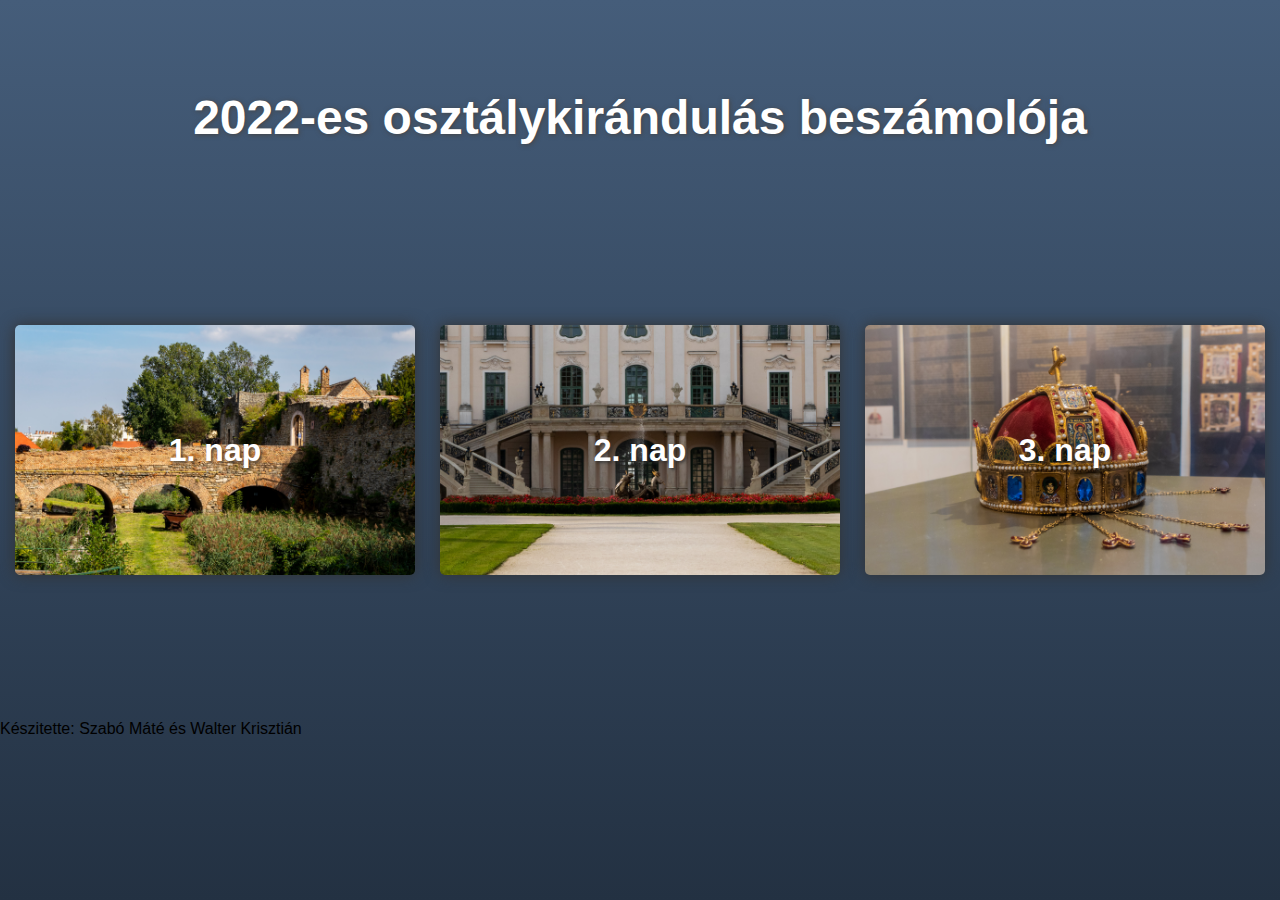
<file: index.html>
<!DOCTYPE html>
<html lang="en">
<head>
    <meta charset="UTF-8">
    <meta http-equiv="X-UA-Compatible" content="IE=edge">
    <meta name="viewport" content="width=device-width, initial-scale=1.0">
    <link rel="stylesheet" href="main.css">
    <title>2022-es Osztálykirándulás</title>
</head>
<body>
    <header>
        <h1 class="main-title">2022-es osztálykirándulás beszámolója</h1>
    </header>
    <main>
        <div class="grid-container">
            <a class="grid-item nap1" href="./nap1">1. nap</a>
            <a class="grid-item nap2" href="./nap2/">2. nap</a>
            <a class="grid-item nap3" href="./nap3/">3. nap</a>
        </div>
    </main>
    <footer>
        <p class="footer-text">Készitette: Szabó Máté és Walter Krisztián</p>
    </footer>
</body>
</html>
</file>
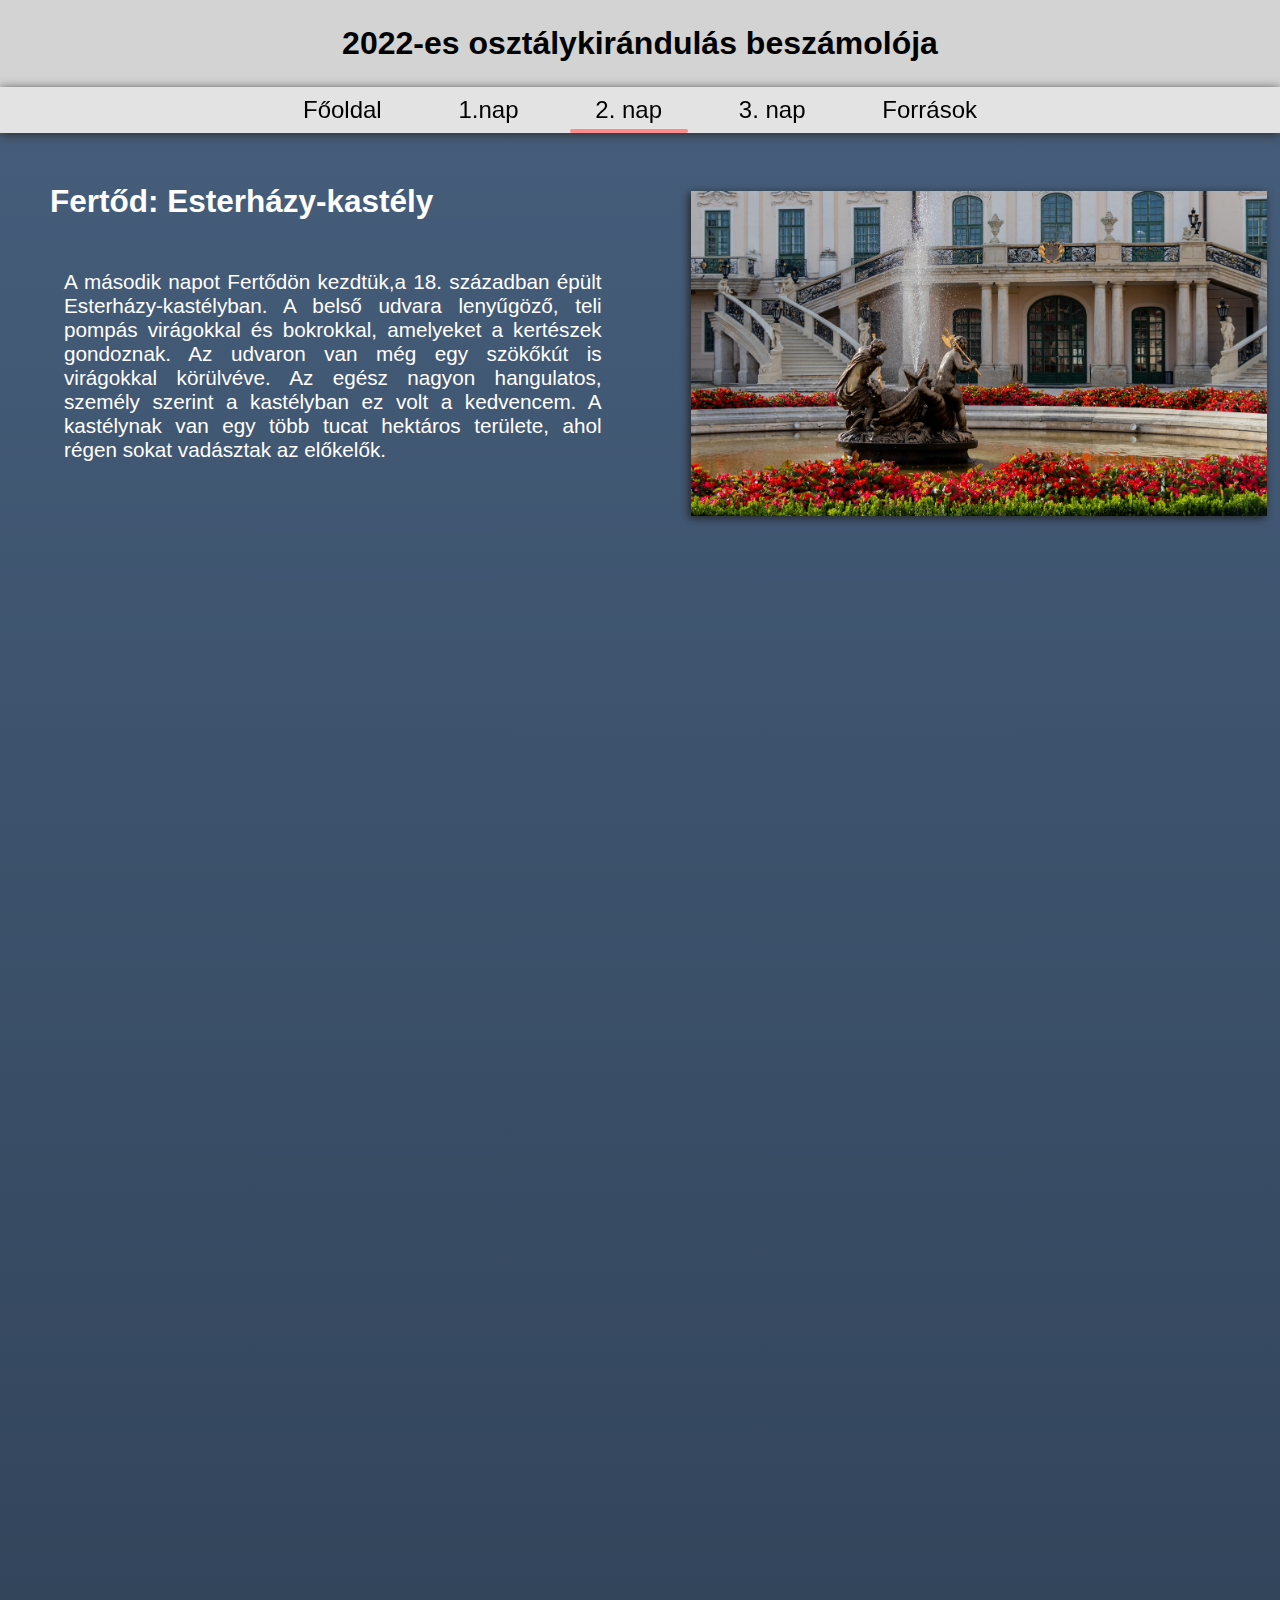
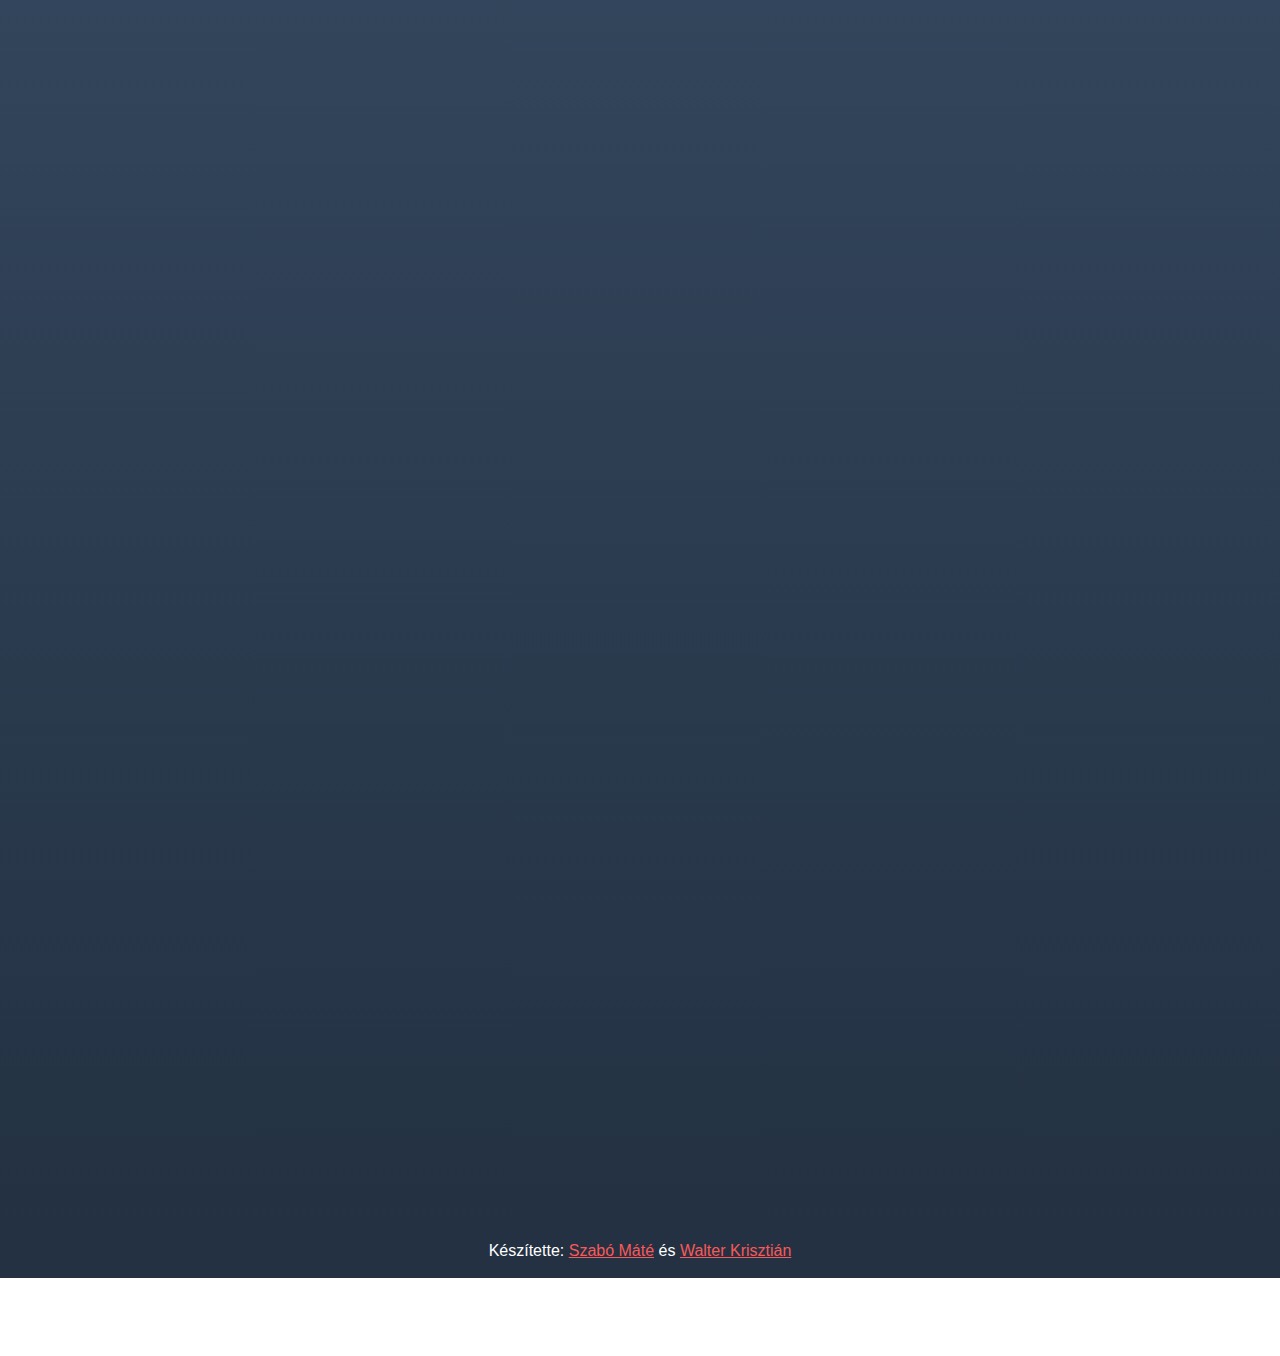
<file: nap2/index.html>
<!DOCTYPE html>
<html lang="en">

<head>
    <meta charset="UTF-8">
    <meta http-equiv="X-UA-Compatible" content="IE=edge">
    <meta name="viewport" content="width=device-width, initial-scale=1.0">
    <link rel="stylesheet" href="../style.css">
    <script src="../index.js"></script>
    <title>2022-es Osztálykirándulás</title>
</head>

<body>
    <header>
        <h1 class="header-title">2022-es osztálykirándulás beszámolója</h1>
    </header>
    <nav class="nav">
        <div class="nav-grid-container">
            <a class="nav-grid-item" href="../">Főoldal</a>
            <a class="nav-grid-item" href="../nap1/">1.nap</a>
            <a class="nav-grid-item selected-grid-item" href="">2. nap</a>
            <a class="nav-grid-item" href="../nap3/">3. nap</a>
            <a class="nav-grid-item" href="../forrasok/">Források</a>
        </div>
    </nav>
    <main class="main">

        <article>
            <div class="article-container">
                <h2 class="article-title">Fertőd: Esterházy-kastély</h2>
                <p class="article-text">A második napot Fertődön kezdtük,a 18. században épült Esterházy-kastélyban.
                    A belső udvara lenyűgöző, teli pompás virágokkal és bokrokkal, amelyeket a kertészek gondoznak.
                    Az udvaron van még egy szökőkút is virágokkal körülvéve. Az egész nagyon hangulatos, személy szerint
                    a kastélyban ez volt a kedvencem. A kastélynak van egy több tucat hektáros területe, ahol régen
                    sokat vadásztak az előkelők.
                </p>
            </div>
            <div class="article-container order"><img src="../img/nap2/IMG_5814.jpg" alt="" class="image1-1"></div>
            <div class="article-container"><img src="../img/nap2/IMG_5874.jpg" alt="" class="image1-2 reveal"></div>
            <div class="article-container div1-2">
                <p class="article-text reveal">Az épület belül is olyan pompás mint kívül. Bár néhány szobát nem tudtunk
                    megnézni a felújítások miatt, amit láttunk az elkápráztató volt. Minden szoba tele van díszekkel,
                    hatalmas tükrökkel, szobrokkal, festményekkel, díszes csillárokkal. A lenyűgöző díszteremből
                    kitekintve látni lehetett a véget nem érő kertet.
                </p>
            </div>
        </article>

        <article>
            <div class="article-container">
                <h2 class="article-title reveal">Fertőrákos: Kőfejtő</h2>
                <p class="article-text brighter-shadow reveal">Az Esterházy-kastélyt követően a fertőrákosi
                    kőfejtőbe / barlangszínházba mentünk. A kőfejtő körül szép a kilátás, sok képet is csináltunk. A
                    fertő tó felőli oldalon távcsövek voltak kihelyezve, amelyekkel látni lehetett a tó túloldalán lévő
                    szélkerekeket. A legmeglepőbb dolog, hogy ezek ingyenesek voltak. Soha életemben nem láttam még
                    ingyenes távcsöveket ezen kívül. 
                </p>
            </div>
            <div class="article-container order"><img src="../img/nap2/IMG_5927.jpg" alt="" class="image1-1 reveal">
            </div>
            <div class="article-container"><img src="../img/nap2/IMG_5936.jpg" alt="" class="image1-2 reveal"></div>
            <div class="article-container div1-2">
                <p class="article-text blue brighter-shadow reveal">A táj megcsodálása után lementünk a kőfejtőbe.
                    Itt egy ismeretterjesztő filmet vetítettek ki a kőfejtő történetéről és némi érdekes információról
                    a kőfejtővel kapcsolatban. Például sok filmet forgattak itt a jellegzetes helyszín miatt. Utunk 
                    orán elhaladtunk a barlangszínház mellett is, de üres volt az egész. A kőfejtő egyik végében egy
                    nagy lépcső állt. Erre nagy nehezen sikerült felmászni. Így érződött igazán, hogy ténylegesen milyen
                    magas az egész.
                </p>
            </div>
        </article>

        <article>
            <div class="article-container">
                <h2 class="article-title reveal">Sopron: Szabad séte, Tűztorony</h2>
                <p class="article-text reveal">A soproni kirándulásunkon az első dolog egy hosszú szabad séta volt. A
                    csapattal kerestünk egy pizzériát, mivel már igazán éhesek voltunk. Amíg sétáltunk, megismerkedhettünk
                    Sopronnal, Nyugat-Magyarország egyik legszebb városával. Amint befejeztük az ebédet, elindultunk a
                    feladat első helyszínére szelfizni. Az összes helyszínt sajnos nem tudtuk meglátogatni, de izgalmas
                    volt találkozni a többi csapattal és versenyezni velük. Elvégre az ötös egy jó motiváló eszköz.
                </p>
            </div>
            <div class="article-container order"><img src="../img/nap2/IMG_5987.jpg" alt="" class="image1-1 reveal">
            </div>
            <div class="article-container"><img src="../img/nap2/IMG_6040.jpg" alt="" class="image1-2 reveal"></div>
            <div class="article-container div1-2">
                <p class="article-text reveal">Amikor eljött az idő, visszamentünk a tűztoronyhoz. Egészen magas volt,
                    de megérte felmászni. A kilátás nagyon szép volt, jó képeket lehetett csinálni. Már néhány perce
                    fotózgattunk, amikor odajön egy érdekes figura. Egyszer csak rámutat egy McDonald’s táblára a távolban,
                    és azt mondja “haha, McDonald’s”. Annyira váratlanul jött az egész, hogy nem tudtam hogyan reagálni.
                    Ezt leszámítva Sopron egy nagyon szép város, bármikor elmennék még egyszer.
                </p>
            </div>
        </article>
    </main>
    <footer class="footer">
        <p>Készítette: <a href="https://mail.google.com/mail/?view=cm&fs=1&to=szabo.mate.20f@szlgbp.hu"
                target="_blank">Szabó Máté</a> és <a
                href="https://mail.google.com/mail/?view=cm&fs=1&to=walter.krisztian.20f@szlgbp.hu"
                target="_blank">Walter Krisztián</a></p>
    </footer>
</body>

</html>
</file>
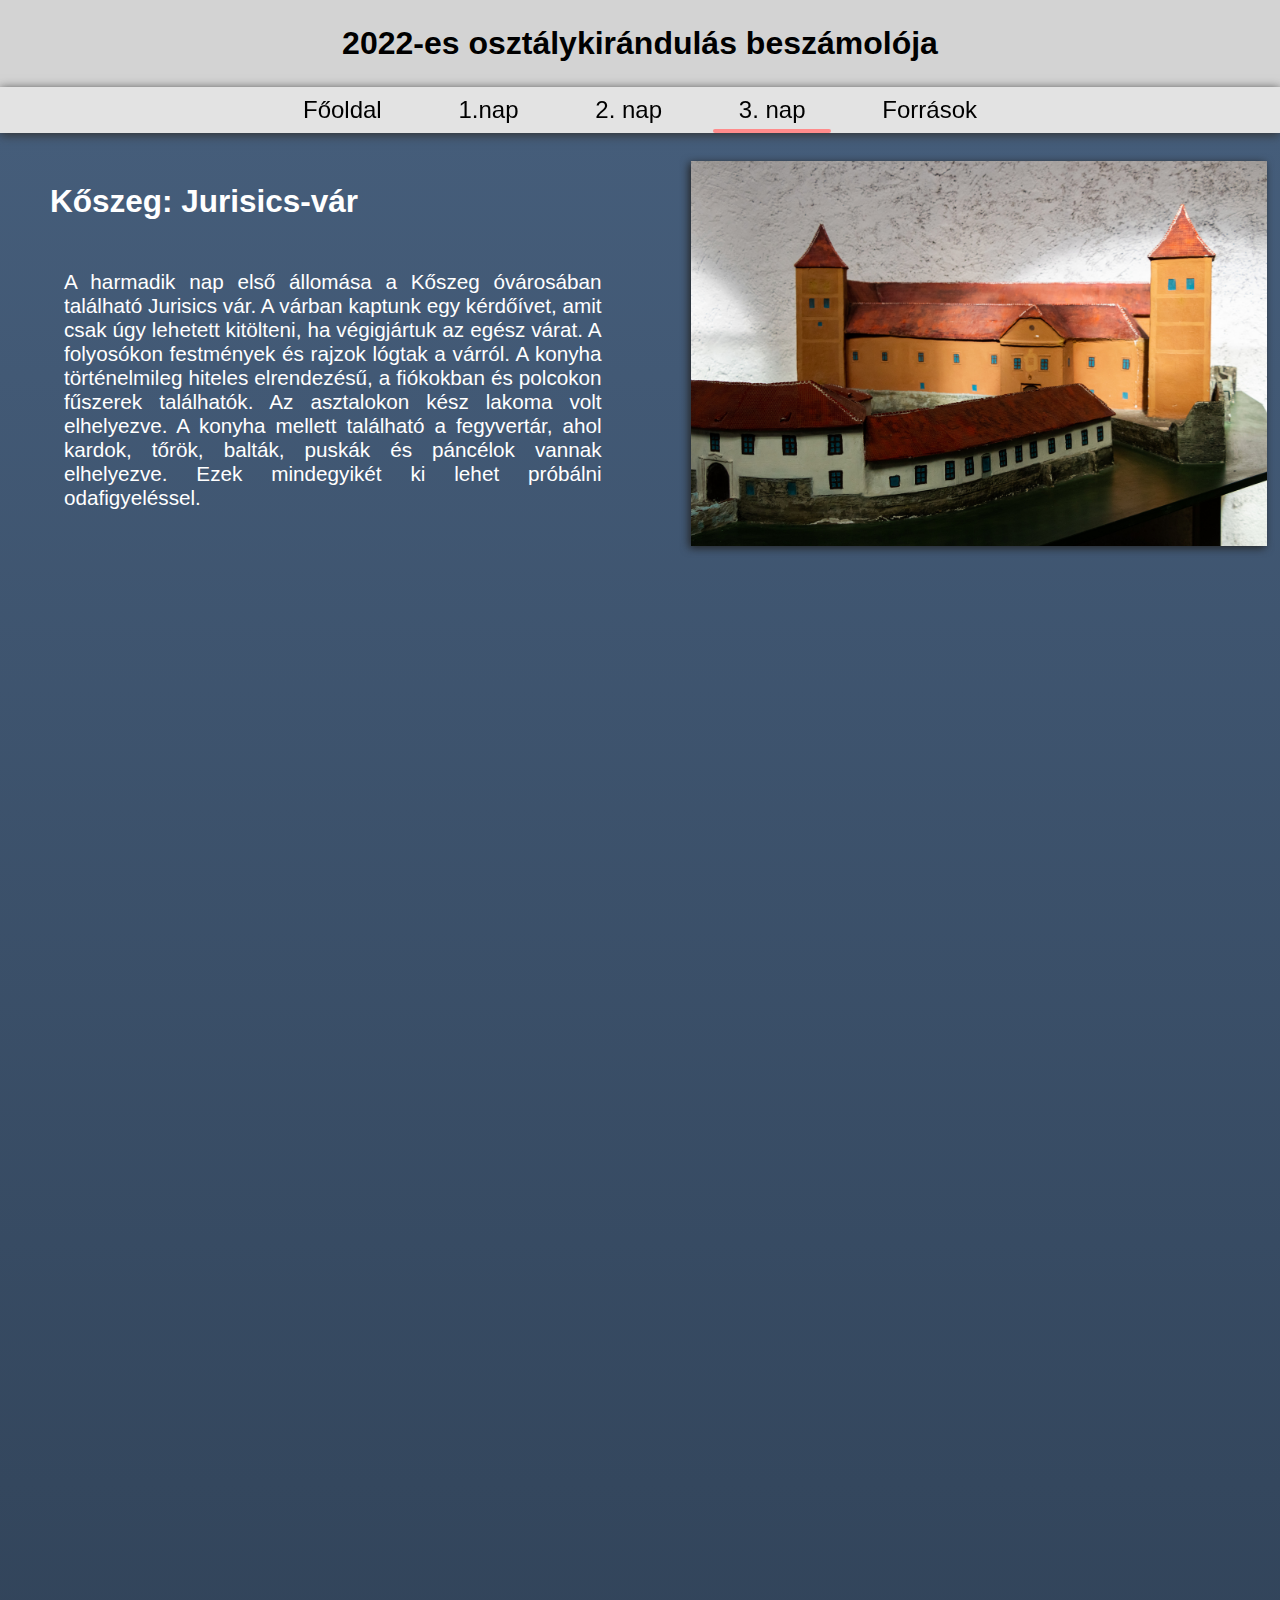
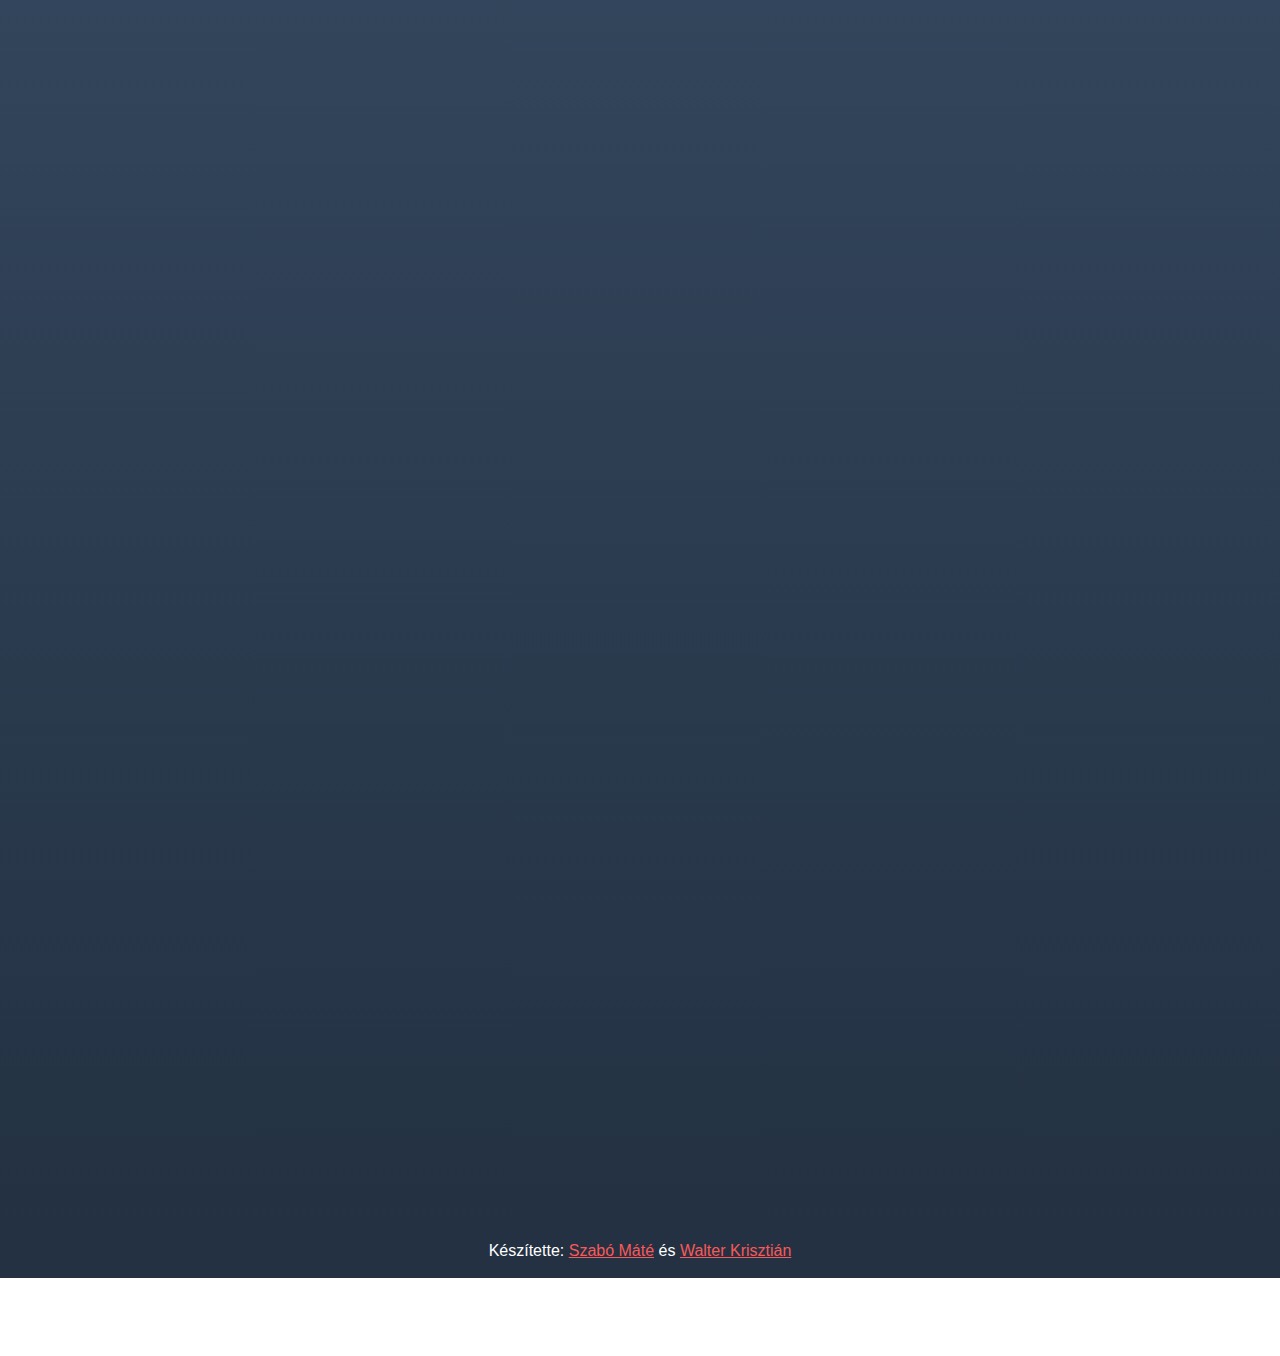
<file: nap3/index.html>
<!DOCTYPE html>
<html lang="en">

<head>
    <meta charset="UTF-8">
    <meta http-equiv="X-UA-Compatible" content="IE=edge">
    <meta name="viewport" content="width=device-width, initial-scale=1.0">
    <link rel="stylesheet" href="../style.css">
    <script src="../index.js"></script>
    <title>2022-es Osztálykirándulás</title>
</head>

<body>
    <header>
        <h1 class="header-title">2022-es osztálykirándulás beszámolója</h1>
    </header>
    <nav class="nav">
        <div class="nav-grid-container">
            <a class="nav-grid-item" href="../">Főoldal</a>
            <a class="nav-grid-item" href="../nap1">1.nap</a>
            <a class="nav-grid-item" href="../nap2">2. nap</a>
            <a class="nav-grid-item selected-grid-item" href="">3. nap</a>
            <a class="nav-grid-item" href="../forrasok/">Források</a>
        </div>
    </nav>
    <main class="main">

        <article>
            <div class="article-container">
                <h2 class="article-title">Kőszeg: Jurisics-vár</h2>
                <p class="article-text">A harmadik nap első állomása a Kőszeg óvárosában található Jurisics vár. A várban
                    kaptunk egy kérdőívet, amit csak úgy lehetett kitölteni, ha végigjártuk az egész várat. A folyosókon
                    festmények és rajzok lógtak a várról. A konyha történelmileg hiteles elrendezésű, a fiókokban és
                    polcokon fűszerek találhatók. Az asztalokon kész lakoma volt elhelyezve. A konyha mellett található
                    a fegyvertár, ahol kardok, tőrök, balták, puskák és páncélok vannak elhelyezve. Ezek mindegyikét ki
                    lehet próbálni odafigyeléssel.
                </p>
            </div>
            <div class="article-container order"><img src="../img/nap3/IMG_6167.jpg" alt="" class="image1-1"></div>
            <div class="article-container"><img src="../img/nap3/IMG_6273.jpg" alt="" class="image1-2 reveal"></div>
            <div class="article-container div1-2">
                <p class="article-text reveal">Nekem nagyon tetszettek a kihelyezett fegyverek, ráébresztettek, hogy
                    sokkal nehezebb kardokkal harcolni mint ahogy azt a filmekben látjuk. A harangtornyot is érdemes
                    volt megnézni, az egész várost lehetett látni, és a harangot is kongathattuk. Sajnálom, hogy a
                    város többi részét nem tudtuk megnézni, mert Kőszeg egy nagyon szép település.
                </p>
            </div>
        </article>

        <article>
            <div class="article-container">
                <h2 class="article-title reveal">Szombathely: Szabad séte, Iseum</h2>
                <p class="article-text brighter-shadow reveal">Az Iseum egy római korból fennmaradt Ízisz-szentély.
                    Ezt a szentélyt lerombolták, és régészeti kutatások alapján rekonstruálták. A belső tér nagyon
                    leegyszerűsített, mert nincs információ arról, hogyan nézhetett ki. Az egyik épületben egy
                    kiállítás volt, ahol sok ókori leletet, szobrot és emléktárgyat nézhettünk meg. Néhány kiállított
                    hangszert ki is próbáltunk. Nekem a makettek tetszettek a kis figurákkal, mert betekintést
                    nyújtanak abba, milyen is lehetett az élet ezen a helyen. Ráadásul jópofa képeket lehet róluk lőni.
                </p>
            </div>
            <div class="article-container order"><img src="../img/nap3/IMG_6294.jpg" alt="" class="image1-1 reveal">
            </div>
            <div class="article-container"><img src="../img/nap3/IMG_6354.jpg" alt="" class="image1-2 reveal"></div>
            <div class="article-container div1-2">
                <p class="article-text blue brighter-shadow reveal">Ezután kaptunk egy kis szabadidőt, úgyhogy kerestünk
                    egy éttermet. Amíg sétáltunk, láttunk pár szobrot a fő téren, ahol egy jónak tűnő étteremben
                    megebédeltünk. Utána siettünk vissza a buszhoz, hogy mehessünk a kirándulás utolsó állomására.
                </p>
            </div>
        </article>

        <article>
            <div class="article-container">
                <h2 class="article-title reveal">Győr: Szabad séta, Püspökvár-toronykilátó</h2>
                <p class="article-text reveal">A győri Nagyboldogasszony-székesegyház egy eredetileg román stílusban
                    épült, de gótikus stílusban újjáépített templom. A beltere csupa dísz, teli freskókkal, szobrokkal,
                    festményekkel. A templom mellett található a Püspökvár-toronykilátó, egy magas kilátótorony,
                    amelyre felmászva csodás látvány tárul elénk. A toronyról jól látható a város, és a nevezetes
                    épületeket is könnyen észre lehet venni. 
                </p>
            </div>
            <div class="article-container order"><img src="../img/nap3/IMG_6510.jpg" alt="" class="image1-1 reveal">
            </div>
            <div class="article-container"><img src="../img/nap3/IMG_6527.jpg" alt="" class="image1-2 reveal"></div>
            <div class="article-container div1-2">
                <p class="article-text reveal">A táj megnézése után kaptunk egy kis szabadidőt. Páran elmentünk
                    palacsintázni, de ez egy nagyon rossz ötletnek bizonyosodott. Fél óránk volt visszaérni a buszhoz,
                    de a palacsintát nagyon lassan készítették el. Amint megettük futottunk vissza a buszhoz, mert
                    késésben voltunk, de még így is voltak, akik később érkeztek meg.
                </p>
            </div>
        </article>
        
    </main>
    <footer class="footer">
        <p>Készítette: <a href="https://mail.google.com/mail/?view=cm&fs=1&to=szabo.mate.20f@szlgbp.hu"
                target="_blank">Szabó Máté</a> és <a
                href="https://mail.google.com/mail/?view=cm&fs=1&to=walter.krisztian.20f@szlgbp.hu"
                target="_blank">Walter Krisztián</a></p>
    </footer>
</body>

</html>
</file>
<file: main.css>
* {
    margin: 0;
    padding: 0;
    font-family: Arial, Helvetica, sans-serif;
}

body {
    background: rgb(35, 49, 66);
    background: linear-gradient(0deg, rgba(35, 49, 66, 1) 0%, rgba(69, 93, 122, 1) 100%);
    background-repeat: no-repeat;
    background-size: cover;
    height: 100%;
}

.main-title {
    color: rgba(255, 255, 255, 1);
    text-align: center;
    padding-top: 10vh;
    padding-bottom: 5vh;
    font-size: 3em;
    text-shadow: 1px 1px 5px #444;
}

header {
    height: 20vh;
}

main {
    height: 60vh;
}

footer {
    height: 20vh;
}

.grid-container {
    display: flex;
    gap: 25px;
    justify-content: center;
    align-content: center;
    height: 100%;
    width: 100vw;
    flex-wrap: wrap;

}

.grid-item {
    text-decoration: none;
    font-size: 2em;
    font-weight: bold;
    color: white;
    width: 400px;
    line-height: calc(400px / 16 * 10);
    text-align: center;
    background-color: #333;
    background-size: cover;
    background-repeat: no-repeat;
    background-position: center;
    text-shadow: 2px 2px 3px rgba(50, 50, 50, 0.8);
    border-radius: 5px;
    transition: all 0.2s ease-out;
    box-shadow: 0 0 15px #333;
}

.grid-item:hover {
    transform: scale(1.1);
}

.grid-container:hover .grid-item:not(:hover) {
    filter: grayscale(100%) blur(2px);
}

.nap1 {
    background-image: url("./img/nap1/nap1.jpg");
}

.nap2 {
    background-image: url("./img/nap2/nap2.jpg");
}

.nap3 {
    background-image: url("./img/nap3/nap3.jpg");
}

.footer>p {
    text-align: center;
    color: white;
    width: 100%;
    padding-top: 15vh;
}

.footer>p>a {
    color: #f95959;
    text-shadow: none;
}

@media (min-width: 320px) and (max-width: 999px) {

    /*  Mobile and tablet CSS */
    header {
        height: auto;
    }

    .main-title {
        padding-top: 1em;
        padding-bottom: 1em;

        font-size: 2.5em;
    }

    .grid-container {
        height: fit-content;
    }

    .grid-item {
        margin-left: 10%;
        margin-right: 10%;
        width: 80vw;
        line-height: calc(80vw / 16 * 10);
    }

    main {
        height: auto;
    }

    .footer {
        height: fit-content;
    }

    .footer>p {
        padding-top: 0;
        margin-top: 5vh;
    }

    .grid-item:hover {
        transform: none;
    }

    .grid-container:hover .grid-item:not(:hover) {
        filter: none;
    }
}
</file>
<file: style.css>
@import url('https://fonts.googleapis.com/css2?family=Roboto+Condensed&display=swap');

* {
    margin: 0;
    padding: 0;
    font-family: Arial, Helvetica, sans-serif;
}

/*nav*/
.header-title {
    text-align: center;
    padding-top: 25px;
    padding-bottom: 25px;
    background: #d3d3d3;
}
.nav-grid-container {
    display: flex;
    height: auto;
    justify-content: center;
    align-items: stretch;
    flex-wrap: wrap;
}

.nav-grid-item {
    margin-left: 1vw;
    margin-right: 1vw;
    padding: 1vh 2vw 1vh 2vw;
    text-decoration: none;
    color: black;
    font-size: 1.5em;
    display: inline-block;
    position: relative;
}

.nav-grid-item::before {
    content: '';
    position: absolute;
    width: 100%;
    height: 4px;
    border-radius: 4px;
    background-color: #ff8c8c;
    bottom: 0;
    left: 0;
    transform: scaleX(0);
    transition: transform .3s ease-in-out;
}

.nav-grid-item:hover:not(.selected-grid-item)::before {
    transform: scaleX(1);
}

.selected-grid-item::before {
    content: '';
    position: absolute;
    width: 100%;
    height: 4px;
    border-radius: 4px;
    bottom: 0;
    left: 0;
    transform-origin: right;
    background-color: #ff8c8c;
    transform: scaleX(1);
}

.nav {
    height: auto;
    background-color: #e3e3e3;
    box-shadow: 0 2px 10px #333;
    z-index: 100;
    top:0;
    position: sticky;
    width: 100%;
}

/*main*/
.main {
    height: fit-content;
    background: rgb(35,49,66);
    background: linear-gradient(0deg, rgba(35,49,66,1) 0%, rgba(69,93,122,1) 100%); 
}

.main>article {
    height: 100vh;
    display: flex;
    flex-wrap: wrap;
}

.break {
    flex-basis: 100%;
    height: 0;
}
.article-title {
    padding: 50px;
    font-size: 3.5vh;
    color: white;
}

.article-text {
    font-size: 2.3vh;
    padding-left: 5vw;
    padding-right: 3vw;
    text-align: justify;
    color: white;
}

.article-container {
    height: 50%;
    width: 50%;
}

.article-image {
    float: right;
    margin-left: 3vw;
}

.image1-1 {
    height: 90%;
    width: 90%;
    padding-top: 2vh;
    padding-right: 1vw;
    filter: drop-shadow(-2px 2px 4px #222);
    float: right;
    object-fit: contain;
}

.image1-2 {
    height: 90%;
    width: 90%;
    padding-bottom: 2vh;
    padding-left: 1vw;
    filter: drop-shadow(2px 2px 4px #222);
    float: left;
    object-fit: contain;
}

.div1-2 {
    display: flex;
    align-items: center;
}

.reveal {
    position: relative;
    transform: translateY(150px);
    opacity: 0;
    transition: 1.5s all ease;
}

.reveal.active {
    transform: translateY(0);
    opacity: 1;
}

.footer {
    background-color: rgba(35,49,66,1);
    width: 100%;
    height: 5vh;
    display: flex;
}

.footer>p {
    text-align: center;
    width: 100%;
    color: white;
    padding-top: 1vh;
}

.footer>p>a {
    color: #f95959;
    text-shadow: none;
}

@media (min-width: 320px) and (max-width: 999px){
    .article-container {
        width: 100% !important;
        height: fit-content;
    }
    .article-title{
        text-align: center;
    }
    .main>article{
        height: auto;
    }
    
    .image1-1 {
        display: block;
        padding-top: 2vh;
        margin-left: auto;
        margin-right: auto;
        float: none;
        padding-right: 0;
    }
    
    .image1-2 {
        display: block;
        padding-top: 2vh;
        margin-left: auto;
        margin-right: auto;
        float: none;
        padding-left: 0;
    }
    .footer{
        padding-top: 10vh;
    }
    .order{
        order: 4;
    }
}
</file>
